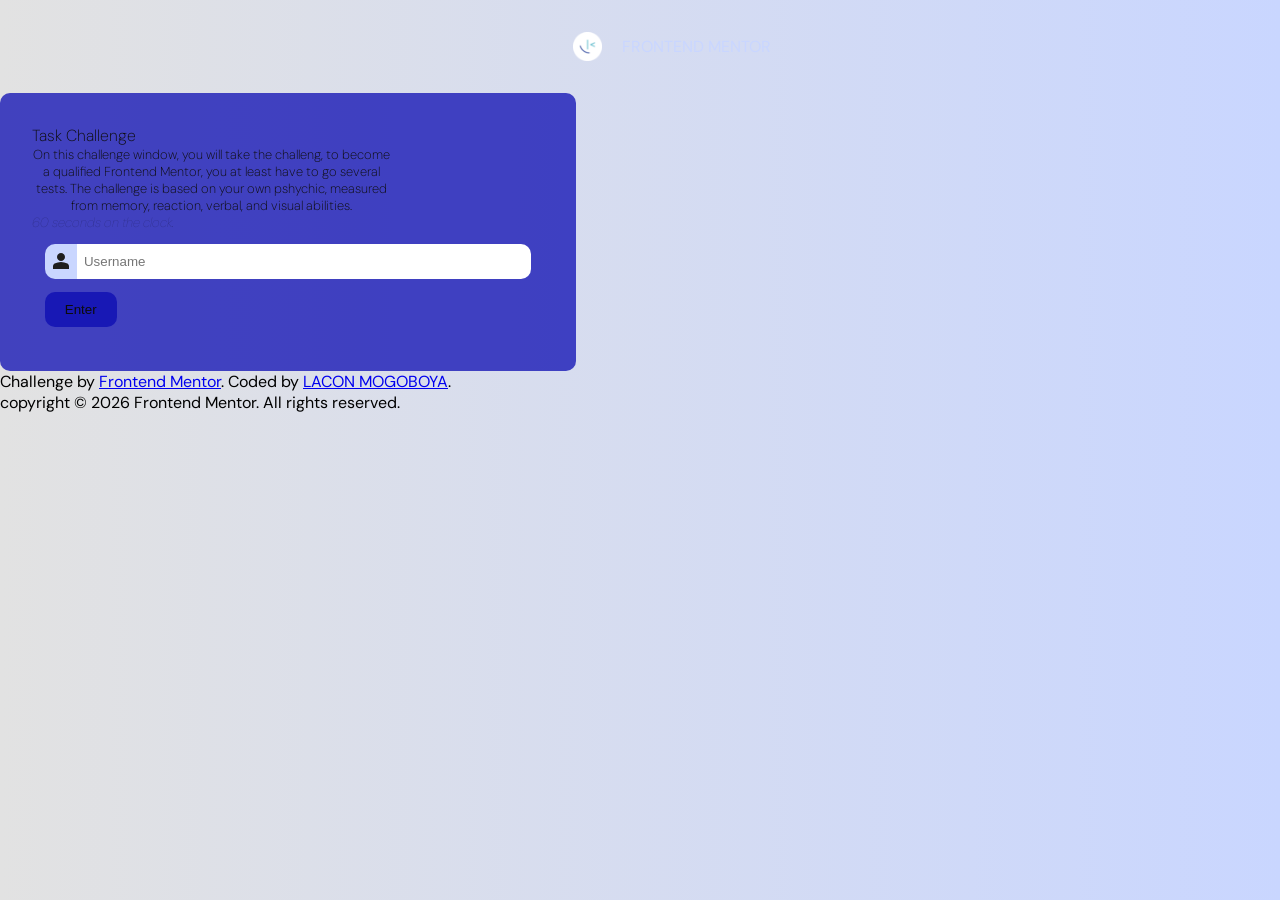
<file: index.html>
<!DOCTYPE html>
<html lang="en">
<head>
  <meta charset="UTF-8">
  <meta name="viewport" content="width=device-width, initial-scale=1.0"> <!-- displays site properly based on user's device -->
  <meta name="discription" content="skillset">
  <link rel="shortcut icon" href="assets/images/favicon-32x32.png">
  
  <title>Frontend Mentor</title>
  <link rel="stylesheet" media="screen" href="style.css" type="text/css">  <!-- this is the line to link the external stylesheet -->

  <meta name="author" content="MOGOBOYA L. BRODMANN">
</head>
<body class="index-body">
    <div class="wrapper">
        <div class="logo" title="Frontend Mentor">  
            <img src="assets/images/favicon-32x32.png" alt="logo">
            <span class="hero-head" >Frontend Mentor</span>
        </div>

        <form action="start.html" id="index-form">

            <h4 style="font-weight: 200;">Task Challenge</h4>
            <p class="hero-body">On this challenge window, you will take the challeng, to become a qualified Frontend Mentor, you at least have to go several tests. The challenge is based on your own pshychic, measured from memory, reaction, verbal, and visual abilities.</p>
            <p class="inter">60 seconds on the clock.</p>


            <div>
                <label for="username" title="Enter Username">
                    <svg xmlns="http://www.w3.org/2000/svg" height="24px" viewBox="0 -960 960 960" width="24px" fill="#1f1f1f"><path d="M367-527q-47-47-47-113t47-113q47-47 113-47t113 47q47 47 47 113t-47 113q-47 47-113 47t-113-47ZM160-160v-112q0-34 17.5-62.5T224-378q62-31 126-46.5T480-440q66 0 130 15.5T736-378q29 15 46.5 43.5T800-272v112H160Z"/></svg>
                </label>
                <input title="Enter Username" type="text" name="username" id="username" placeholder="Username" required>
            </div>

            <div>
            <button title="Enter The Game" type="submit">Enter</button>
            </div>    
        </form>

        <div class="inter-footer">
                <p>Challenge by <a href="https://www.frontendmentor.io?ref=challenge" target="_blank">Frontend Mentor</a>. Coded by <a href="#">LACON MOGOBOYA</a>.</p>
                <p>copyright &copy; 2026 Frontend Mentor. All rights reserved.</p>
        </div>        
    </div>

    <script>
        alert("Wellcome to Frontend | MentorDev!");
    </script>

    <script type="text/javascript" href="script.js"></script>
</body>
</html>
</file>
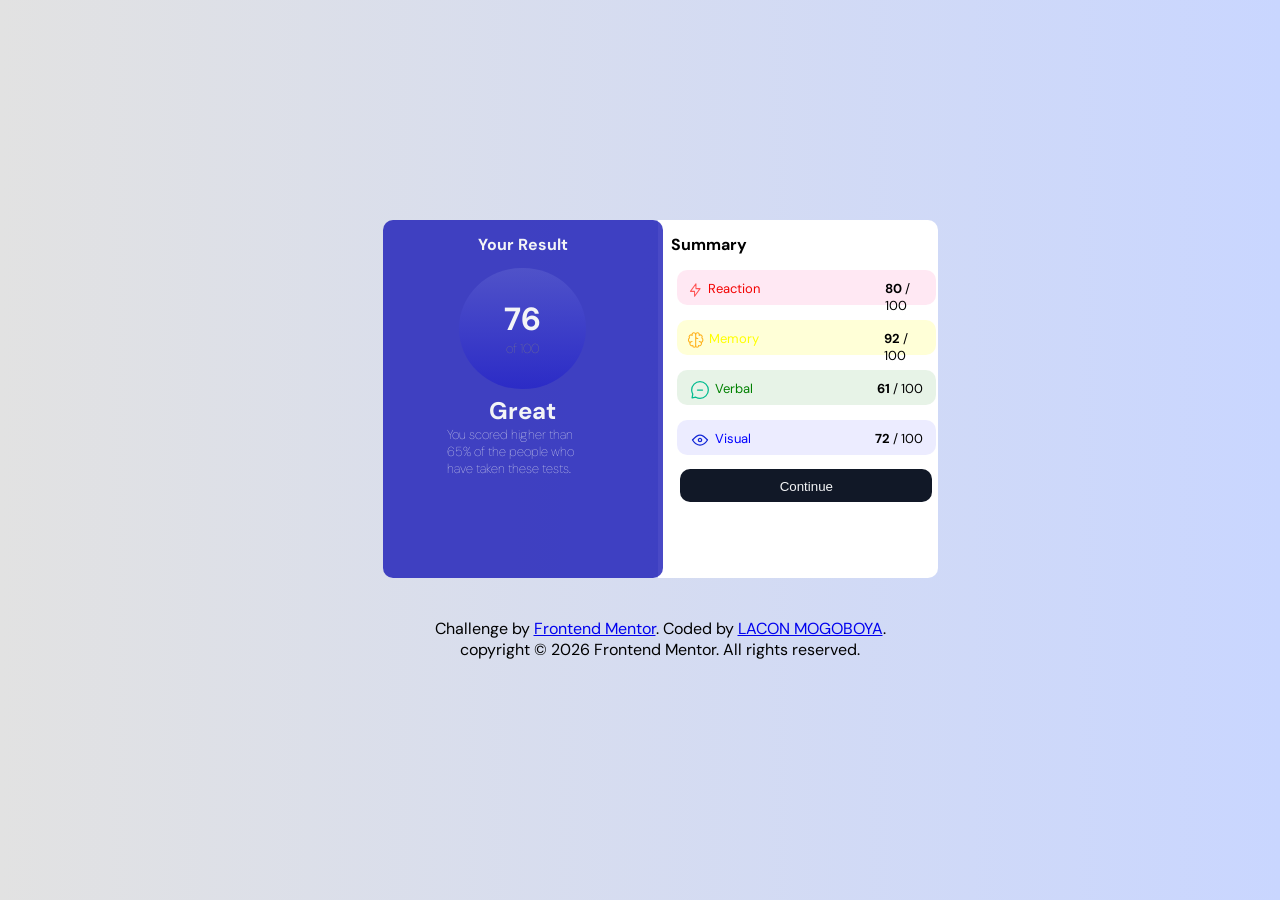
<file: indexmain.html>
<!DOCTYPE html>
  <!--NUT-SHEL OF WEBDEV HTML FRAMEWORK-->

<html lang="en">
  <!--RESULTS SUMMARY COMPONENT WINDOW -->
  <!-- LACON MOGOBOYA copyright 2026 -->

  <!--search engine section-->
<head>
  <meta charset="UTF-8">
  <meta name="viewport" content="width=device-width, initial-scale=1.0"> <!-- displays site properly based on user's device -->

  <!---<link rel="icon" type="image/png" sizes="32x32" href="./assets/images/favicon-32x32.png"> -->
  <link rel="shortcut icon" href="assets/images/favicon-32x32.png">  <!-- line 7 is the same as this line, in my case i prefer this, that's why i commented the line-->
  
  <title>Frontend Mentor | Results summary component</title>

  <!-- Feel free to remove these styles or customise in your own stylesheet 👍 -->

  <!-- yes the most recommended way to style is with external stylesheets, so altenatively i will aply external stylesheet -->
  <link rel="stylesheet" href="style.css">  <!-- this is the line to link the external stylesheet -->
  
  <!-- <style> === and this is the internal stylesheet, avoild for mantainens ===
    .attribution { font-size: 11px; text-align: center; }
    .attribution a { color: hsl(228, 45%, 44%); }
  </style> -->

  <style>

    .index-body{
    display: flex;
    justify-content: center;
    align-items: center;
    flex-wrap: wrap;
    min-height: 100vh;
    gap: 0;
    }

    .results-container{
    display:flex;
    justify-content:center;
    align-items:center;
    }

    .re-lt{
      display:flex;
      flex-direction: row;
      justify-content: center;
      gap: 5px;
      width: 95%;
      height: 15px;
      padding: 10px;
      border-radius: var(--border-radius);
      margin: 2.1%;
      margin-top: 5.9%;
      font-size: small;
    }
    button{
      background: #111827;
      color: #f3f4f6;
      width: 100%;
      height: 33px;
      padding: 10px;
      margin:3.5%;
    }
    svg label{
      float: left;
    }
    .re-lt p{
      margin-left: 50%;
    }
    .box-result{
      background: var(--accent-color);
      border-radius: var(--border-radius);
      z-index: 1;
      color: #f3f4f6;
      display: flex;
      flex-direction: column;
      align-items: center;
    }
    .box-summary{
      background: var(--box-color);
      border-radius: 0 10px 10px 0;
      margin-left: -5px;

    }
    
    .box-result,
    .box-summary{
      width: 280px;
      height: 330px;
      padding: 2.5%;
    }

    .marks{
      background: linear-gradient(360deg, #0c09cf60, #c9d6ff1f);
      height: 20%;
      width: 30%;
      display: flex;
      flex-direction: column;
      align-items: center;
      padding: 10%;
      padding-top: 12%;
      border-radius: 50%;
      margin-top: 5%;
      box-shadow: none;
    }
    .off-set{
      font-weight: 100;
      color: gray;
      font-size: small;
    }
    .highlight{
      display: flex;
      flex-direction: column;
      align-items: center;
      width: 60%;
      margin: 2.5%;
    }
    .conclusion{
      text-wrap-style: inherits;
      font-weight: 100;
      font-size: small;
    }
    

    .popup-layout{
      display: none;
      position: fixed;
      background: rgba(0, 0, 0, 0.45);
      backdrop-filter: blur(4px);
      z-index: 100;
      justify-content: center;
      inset: 0;
    }


    .popup-layout.active{
      display: flex;
    }
    .popup-window{
      background: var(--box-color);
      border-radius: var(--border-radius);
      padding: 40px 36px;
      max-width: 380px;
      width: 90%;
      box-shadow: var(--box-shadow);
      text-align: center;
      animation: popIn 0.3s ease;

    }

    @keyframes popIn{
      form { transform: scale(0.85); opacity: 0;}
      to{ transform: scale(1); opecity:1;}
    }


    .popup-window{
      font-size: 48px;
      margin-bottom: 10px;
    }
    .popup-window h2 {
      font-size: 15px;
      margin-bottom: 5px;
      color: var(--accent-color);
    }

    .popup-window p {
      font-size: 12px;
      color: var(--text-color);
      font-weight: 300;
      margin-bottom: 10px;
    }


    .popup-window .username-ink{
      font-weight: 500;
      color: var(--accent-color);
    }
    .popup-close{
      background: var(--accent-color);
      color: #f3f4f6;
      border: none;
      padding: 10px 20px;
      border-radius: var(--border-radius);
      cursor: pointer;
      font-size: 13px;
      width: auto;
      height:auto;
      margin: 0;
    }


    .popup-close:hover{
      background: var(--background);
      color: var(--accent-color);
      border: 1px solid var(--accent-color);
    }

    .inter-footer{
      position: static;
      margin-top: 20px;
      text-align: center;
      padding: 20px;
      width: 100%;
    }
    
  </style>
</head>

  <!-- here is the body, were everything on the home-page is stored-->
<body class="index-body">
  <div class="results-container">
    <div class="box-result">
      <h4>Your Result</h4>
        <div class="marks">
              <h1 style="color: #f3f4f6;">76</h1>
            <p class="off-set">of 100</p>
        </div>
  
        <div class="highlight" >
          <h2>Great</h2>
          <p class="conclusion">You scored higher than 65% of the people who have taken these tests.</p>
        </div>
    </div>
  
    <div class="box-summary">
        <h4>Summary</h4>
  
          <div class="re-lt"  title="Reaction Bar" style="background: rgba(255, 0, 119, 0.089);">          
            <svg xmlns="http://www.w3.org/2000/svg" width="20" height="20" fill="none" viewBox="0 0 20 20"><path stroke="#F55" stroke-linecap="round" stroke-linejoin="round" stroke-width="1.25" d="M10.833 8.333V2.5l-6.666 9.167h5V17.5l6.666-9.167h-5Z"/></svg>       
            <label style="color: rgb(243, 2, 2);" for="svg">Reaction</label>
            <p><b>80</b> / 100</p>
          </div>
    
          <div class="re-lt" title="Memory Bar" style="background: rgba(255, 255, 0, 0.158);">
            <svg xmlns="http://www.w3.org/2000/svg" width="20" height="20" fill="none" viewBox="0 0 20 20"><path stroke="#FFB21E" stroke-linecap="round" stroke-linejoin="round" stroke-width="1.25" d="M5.833 11.667a2.5 2.5 0 1 0 .834 4.858"/><path stroke="#FFB21E" stroke-linecap="round" stroke-linejoin="round" stroke-width="1.25" d="M3.553 13.004a3.333 3.333 0 0 1-.728-5.53m.025-.067a2.083 2.083 0 0 1 2.983-2.824m.199.054A2.083 2.083 0 1 1 10 3.75v12.917a1.667 1.667 0 0 1-3.333 0M10 5.833a2.5 2.5 0 0 0 2.5 2.5m1.667 3.334a2.5 2.5 0 1 1-.834 4.858"/><path stroke="#FFB21E" stroke-linecap="round" stroke-linejoin="round" stroke-width="1.25" d="M16.447 13.004a3.334 3.334 0 0 0 .728-5.53m-.025-.067a2.083 2.083 0 0 0-2.983-2.824M10 3.75a2.085 2.085 0 0 1 2.538-2.033 2.084 2.084 0 0 1 1.43 2.92m-.635 12.03a1.667 1.667 0 0 1-3.333 0"/></svg>
            <label style="color:yellow" for="svg">Memory</label>
            <p><b>92</b> / 100</p>
          </div>
  
          <div class="re-lt" title="Verbal Bar" style="background: rgba(0, 128, 0, 0.095);">
            <svg xmlns="http://www.w3.org/2000/svg" width="20" height="20" fill="none" viewBox="0 0 20 20"><path stroke="#00BB8F" stroke-linecap="round" stroke-linejoin="round" stroke-width="1.25" d="M7.5 10h5M10 18.333A8.333 8.333 0 1 0 1.667 10c0 1.518.406 2.942 1.115 4.167l-.699 3.75 3.75-.699A8.295 8.295 0 0 0 10 18.333Z"/></svg>
            <label style="color: green;" for="svg">Verbal</label>
            <p><b>61</b> / 100</p>
          </div>
  
          <div class="re-lt" title="Visual Bar" style="background: rgba(0, 0, 255, 0.075);">
            <svg xmlns="http://www.w3.org/2000/svg" width="20" height="20" fill="none" viewBox="0 0 20 20"><path stroke="#1125D6" stroke-linecap="round" stroke-linejoin="round" stroke-width="1.25" d="M10 11.667a1.667 1.667 0 1 0 0-3.334 1.667 1.667 0 0 0 0 3.334Z"/><path stroke="#1125D6" stroke-linecap="round" stroke-linejoin="round" stroke-width="1.25" d="M17.5 10c-1.574 2.492-4.402 5-7.5 5s-5.926-2.508-7.5-5C4.416 7.632 6.66 5 10 5s5.584 2.632 7.5 5Z"/></svg>
            <label style="color: blue;" for="svg">Visual</label>
            <p><b>72</b> / 100</p>
          </div>
  
          <button title="Game On" type="button" onclick="openPopup()">Continue</button>
    </div>
  </div>

  <div class="popup-layout" id="thankyou-popup">
    <div class="popup-window">
      <div class="emoji"></div>
      <h2>Thank you, <span class="username-ink" id="popup-username">Champion</span></h2>
      <p>
        You have completed the Quick Frontend development. <br>
        Your results have been recorded. Keep on developing!
      </p>
      <button class="popup-close" onclick="closePopup()">Close</button>
    </div>
  </div>
  
  <div class="inter-footer">
        <p>Challenge by <a href="https://www.frontendmentor.io?ref=challenge" target="_blank">Frontend Mentor</a>. Coded by <a href="#">LACON MOGOBOYA</a>.</p>
        <p>copyright &copy; 2026 Frontend Mentor. All rights reserved.</p>
  </div>


  
  <!--<div class="attribution">
    Challenge by <a href="https://www.frontendmentor.io?ref=challenge" target="_blank">Frontend Mentor</a>. 
    Coded by <a href="#">LACON MOGOBOYA</a>.
  </div>-->
  <script src="script.js" ></script>
</body>
</html>
</file>
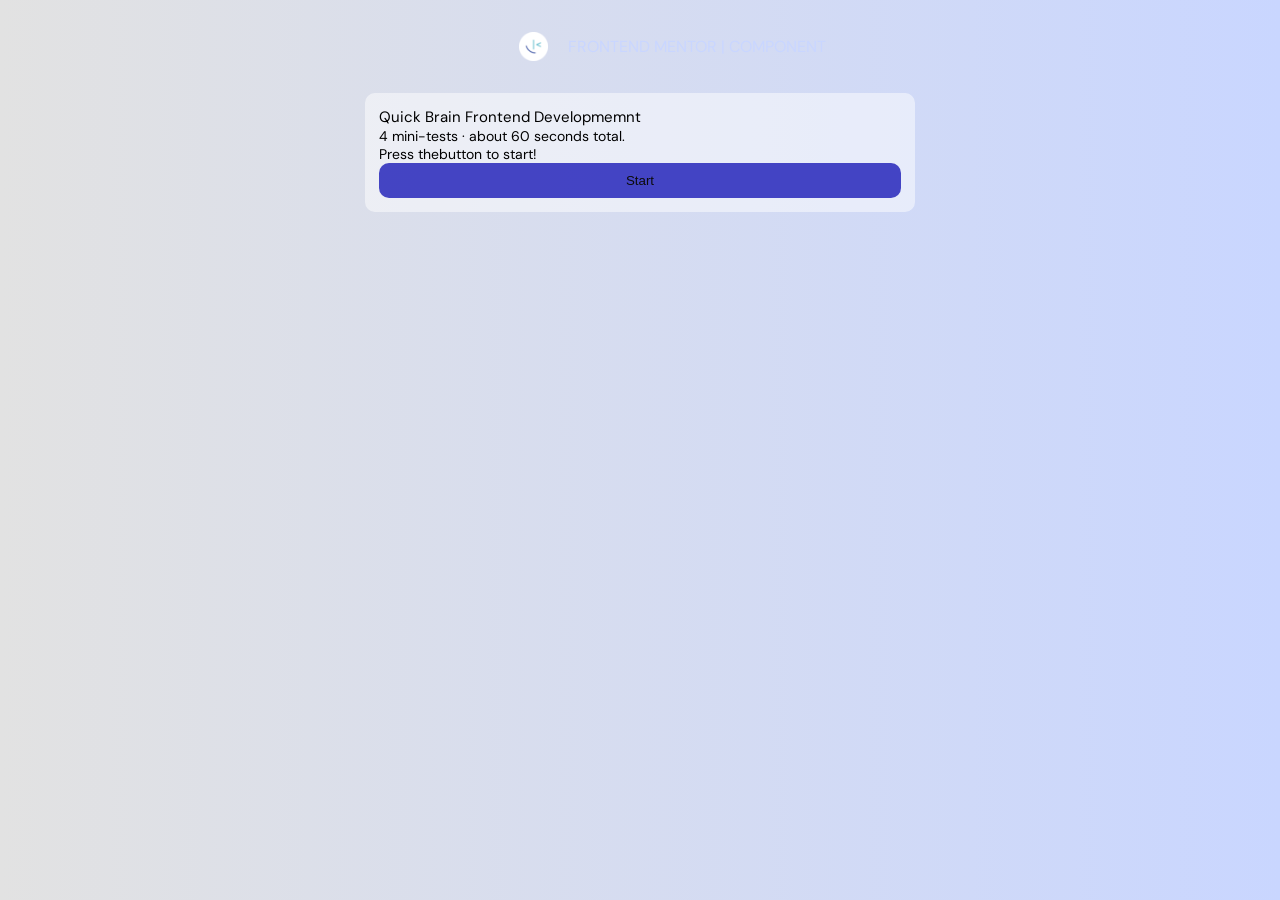
<file: start.html>
<!DOCTYPE html>
<html lang="en">
<head>
  <meta charset="UTF-8">
  <meta name="viewport" content="width=device-width, initial-scale=1.0"> <!-- displays site properly based on user's device -->
  <meta name="discription" content="skillset">
  <!---<link rel="icon" type="image/png" sizes="32x32" href="./assets/images/favicon-32x32.png"> -->
  <link rel="shortcut icon" href="assets/images/favicon-32x32.png">  <!-- line 7 is the same as this line, in my case i prefer this, that's why i commented the line-->

  <title>Frontend Mentor | Component</title>

  <!-- yes the most recommended way to style is with external stylesheets, so altenatively i will aply external stylesheet -->
  <link rel="stylesheet" media="screen" href="style.css" type="text/css">  <!-- this is the line to link the external stylesheet -->

  <meta name="author" content="MOGOBOYA L. BRODMANN">

  <style>

    .index-game{
      background: var(--background);
      font-family: var(--font-family);
      display: flex;
      flex-direction: column;
      justify-content: center;
      min-height: 100hv;
      overflow: hidden;
    }

    .task-card{
      display: flex;
      justify-content: center;
      align-items: center;
      width: 100%;
    }
    .start-task{
      display: block;
      /*flex-direction: column;
      justify-content: center;*/
      max-width: 550px;
      width: 100%;
    }
    .task{
      background: rgba(255, 255, 255, 0.507);
      border: 1px none var(--ink-color);
      border-radius: var(--border-radius);
      padding: 2.5%;
      /*display: flex;
      flex-direction: column;
      align-items: center;*/      
    }

    .title{
      font-size: 15px;
      text-wrap: none;
    }
    .sub-title{
      font-size: 14px;
    }
    .play-btn{
      width: 100%;
    }

  </style>
</head>

<body class="index-game">

    <div class="logo">  
        <img src="assets/images/favicon-32x32.png" alt="logo">
        <span class="hero-head" >Frontend Mentor | Component</span>
    </div>

    <div class="task-card">
        <div class="start-task" id="start-task">
          <div class="task">
            <p class="title">Quick Brain Frontend Developmemnt</p>
            <p class="sub-title">4 mini-tests · about 60 seconds total.<br>Press thebutton to start!</p>
            <a href="indexmain.html"><button title="Game Start" class="play-btn">Start</button></a>  <!-- when a user click on this button they activate or call the function on the script file -->
          </div> 
        </div>


        <div class="relt-active">

          

        </div>

    </div> 


    
    <script type="text/javascript" href="script.js"></script>
</body>
</html>
</file>
<file: style.css>
@import url('https://fonts.googleapis.com/css2?family=Playfair+Display:wght@700&family=DM+Sans:wght@300;400;500&display=swap');
*{
    box-sizing: box-border;
    margin: 0;
    padding: 0;
}
:root{
    --accent-color: rgba(10, 10, 179, 0.74);
    --text-color: hsl(0, 4%, 5%);
    --box-shadow: 0px 10px 20px rgba(0, 0, 0, 0.2);
    --box-color: hsl(0, 0%, 100%);
    --background: linear-gradient(90deg, #e2e2e2, #c9d6ff);
    --font-family: 'DM Sans', sans-serif;
    --border-radius:10px;
    --ink-color: rgba(0, 0, 0, 0.336);
}

.index-body{
    background: var(--background);
    font-family: var(--font-family);
    display: flex;
    flex-direction: column;
    align-items: center;
    min-height: 100vh;
    overflow-x: hidden;
    overflow-y: auto;
}

}
.wrapper{
    background: var(--box-color);
    display: flex;
    flex-direction: column;
    justify-items: center;
    align-items: center;
    width: 660px;
    height: 550px;
    margin: 5%;
    border-radius: var(--border-radius);
}

.logo{
    display: flex;
    justify-content: center;
    gap: 20px;
    align-items: center;
    width: 100%;
    margin:2.5%;
}
.logo img{
    height: 29px;
}
.hero-head{
    color: #c9d6ff;
    text-transform: uppercase;
}


form{
    background: var(--accent-color);
    color: var(--text-color);
    justify-items: center;
    border-radius: var(--border-radius);
    padding:2.5%;
    width: 40%;
}
.hero-body{
    text-align: center;
    width:70%;
    color:var(--text-color);
    font-weight:200;
    font-size: small;
}
.inter{
    font-weight: 100;
    color:var(--ink-color);
    font-style: italic;
    font-size: smaller;
}

form div{
    display: flex;
    align-items: center;
    margin: 2.5%;
} 
form label{
    background: #c9d6ff;
    height: 35px;
    width: 35px;
    border-radius: 10px 0px 0px 10px;
    fill: var(--box-color);
    object-position: fill;
    display: flex;
    justify-content: center;
    align-items: center;
}
form input{
    height: 35px;
    width: 100%;
    border-radius: 0px 10px 10px 0px;
    border: none;
    padding-left: 7px;
}  
input: focus{
    outline: none;
}                                  

button{
    background: var(--accent-color);
    color: var(--text-color);
    border: none;
    padding: 10px 20px;
    border-radius: var(--border-radius);
    cursor: pointer;
    font-weight: 500;
}
button: hover{
    background: var(--background);
    color: var(--accent-color);
    border: 1px solid var(--accent-color);
}
button: focus{
    outline: none;
}

/*.inter-footer{
    position: absolute;
    bottom:10%;
    color: var(--ink-color);
    font-size: smaller;
    display: flex;
    flex-direction: column;
    text-align: center;
}*/


@media (max-width: 700px){
    .wrapper{
        width: 50%;
        height: 70%;
    }
    .hero-body{
        width: 50%;
    }
    .index-body{
        overflow: auto;
    }
    #index-form{
        margin-bottom: 10%;
    }
    .inner-footer{
        width: 70%
    }
}
@media(max-width: 700px){
    .wrapper{
        width: 90%;
        height: auto;
        padding: 5%;
        
    }
    .hero-body{
        width:90%;
    }
    form{
        width:90%;
    }
    .index-body{
        overflow-y: auto;
    }
    #index-form{
        margin-bottom: 10%;
    }
    .inter-footer{
        position: static;
        margin-top: 20px;
    }
}

@media(max-width: 375px){
    .wrapper{
        width: 100%;
        height: auto;
        margin: 0;
        border-radius: 0;
        padding: 5px;
    }
    form{
        margin: 2px;
        width:96%;
    }
}

@media(max-width: 640px){
    .index-body{
        flex-direction: column;
    }
    .results-container{
        flex-direction:column;
        width:100%;
    }
    .box-result, .box-summary{
        width: 95%;
        max-width: 350px;
        height: auto;
        margin: 0;
    }
    .box-result{
        border-radius:0 0px 24px 24px;
    }
    .box-summary{
        border-radius: 0;
    }
    /*.marks{
        width: 45%;
        height: auto;
        padding: 8%;
    }
    .heighlight{
        width: 80%;
    }
    .re-lt{
        height: auto;
        padding: 10px 8px;
        margin: 3% 0;
    }
    .re-lt p{
        margin-left: auto;
    }
    button{
        width: 100%;
        margin: 4% 0;
        border-radius: 50px;
        height: 44px;
    }
    .inter-footer{
        position: static;
        margin-top: 16px;
        padding: 0 5% 20px;
    }*/
    
}

@media (max-width: 375px){
    .marks{
        width: 50%;
        padding: 9%;
    }
    .higlight{
        width: 90%;
    }
    .re-lt{
        font-size: 0.8rem;
    }
        .box-result, .box-summary{
        float: top;
        width: 100%;
        height: auto;
        margin-top: 0px;
        padding: 6% 5%;
    }
    .index-body{
        height: auto;
    }
}

.tooltip{
    display: inline-block;

}
.tooltip .tooltiptext{
    visibility: hidden;
    background-color: black;
    color: white;
    padding: 2px;
    border-radius: var(--border-radius);
    position: absolute;
    bottom: 125%;
    left:50%; 
}
</file>
